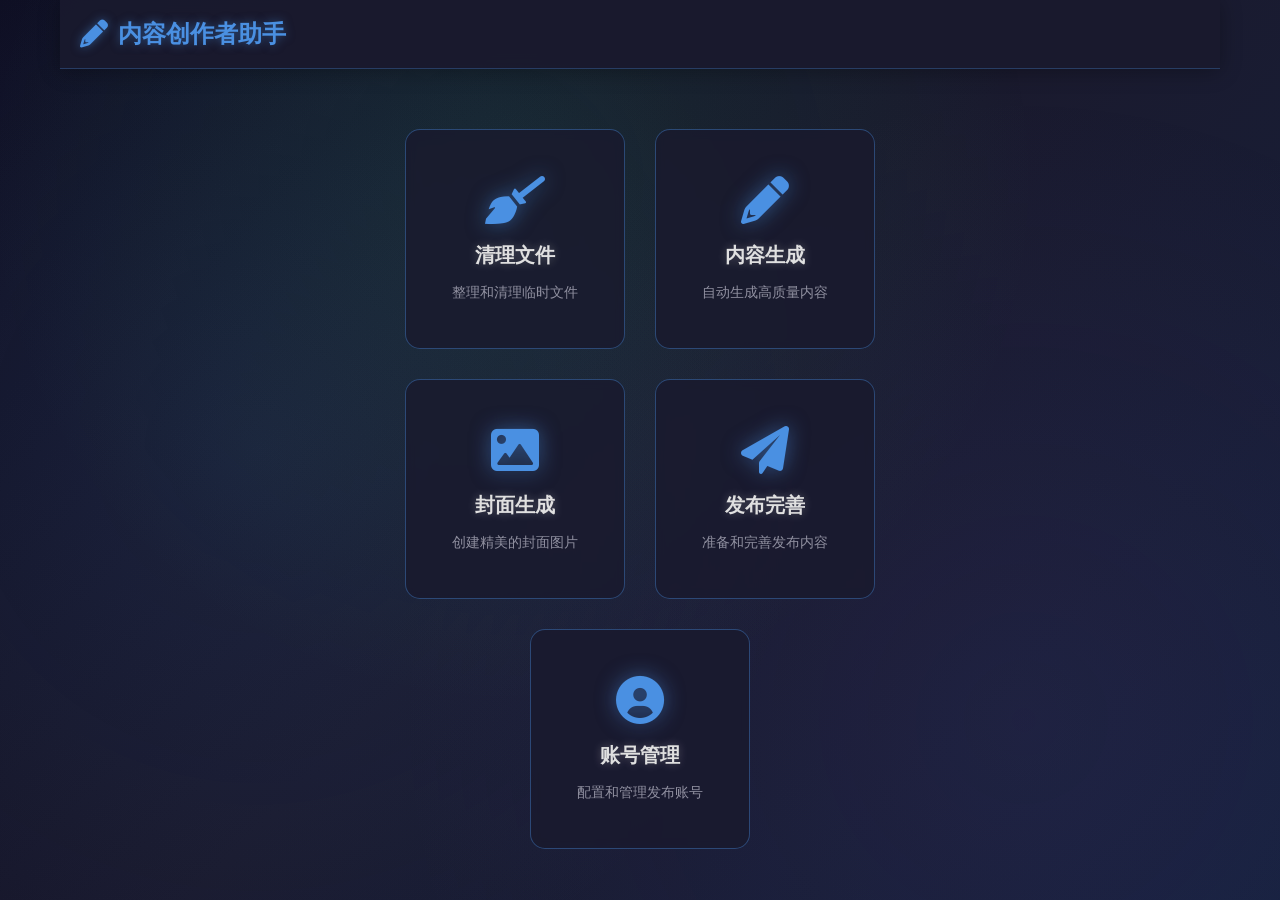
<file: frontend/html/index.html>
<!DOCTYPE html>
<html lang="zh-CN">

<head>
    <meta charset="UTF-8">
    <meta name="viewport" content="width=device-width, initial-scale=1.0">
    <title>内容创作者助手 - 导航页</title>
    <link rel="stylesheet" href="../css/style.css">
    <link rel="stylesheet" href="https://cdnjs.cloudflare.com/ajax/libs/font-awesome/6.0.0/css/all.min.css">
</head>

<body>
    <div class="container">
        <!-- 顶部导航栏 -->
        <header class="navbar">
            <h1 class="logo">
                <i class="fas fa-pencil-alt"></i>
                内容创作者助手
            </h1>

        </header>

        <section class="central-buttons">
            <div class="central-btn-row">
                <div class="central-btn" id="cleanFiles">
                    <i class="fas fa-broom"></i>
                    <h3>清理文件</h3>
                    <p>整理和清理临时文件</p>
                </div>
                <div class="central-btn" id="generateContent">
                    <i class="fas fa-pencil-alt"></i>
                    <h3>内容生成</h3>
                    <p>自动生成高质量内容</p>
                </div>
            </div>
            <div class="central-btn-row">
                <div class="central-btn" id="generateCover">
                    <i class="fas fa-image"></i>
                    <h3>封面生成</h3>
                    <p>创建精美的封面图片</p>
                </div>
                <div class="central-btn" id="publishContent">
                    <i class="fas fa-paper-plane"></i>
                    <h3>发布完善</h3>
                    <p>准备和完善发布内容</p>
                </div>
            </div>
            <div class="central-btn-row">
                <div class="central-btn" id="manageAccounts">
                    <i class="fas fa-user-circle"></i>
                    <h3>账号管理</h3>
                    <p>配置和管理发布账号</p>
                </div>
                <!-- <div class="central-btn" id="generateAd">
                    <i class="fas fa-ad"></i>
                    <h3>广告生成</h3>
                    <p>创建吸引人的广告内容</p>
                </div> -->
            </div>
        </section>

        <!-- 确认对话框 -->
        <div class="modal" id="confirm-modal">
            <div class="modal-content">
                <div class="modal-header">
                    <h3>确认清理</h3>
                    <button class="close-btn" id="close-modal">&times;</button>
                </div>
                <div class="modal-body">
                    <p>请选择要清理的目录：</p>
                    <div style="margin: 15px 0; text-align: left; padding-left: 20px;">
                        <div style="margin-bottom: 10px;">
                            <input type="checkbox" id="clean-cover" name="clean-target" value="cover" checked>
                            <label for="clean-cover">封面生成目录 (data/coverGeneration)</label>
                        </div>
                        <div>
                            <input type="checkbox" id="clean-publish" name="clean-target" value="publish" checked>
                            <label for="clean-publish">发布目录 (data/publish)</label>
                        </div>
                    </div>
                    <p class="warning" style="color: #dc3545; font-size: 0.9rem; margin-top: 10px;">
                        <i class="fas fa-exclamation-triangle"></i> 此操作不可恢复！
                    </p>
                </div>
                <div class="modal-footer">
                    <button class="btn btn-secondary" id="cancel-clean">取消</button>
                    <button class="btn btn-danger" id="confirm-clean">确认清理</button>
                </div>
            </div>
        </div>

        <!-- 成功提示 -->
        <div class="toast" id="success-toast">
            <i class="fas fa-check-circle"></i>
            <span>清理完成！</span>
        </div>
    </div>

    <script src="../js/script.js"></script>
</body>

</html>
</file>
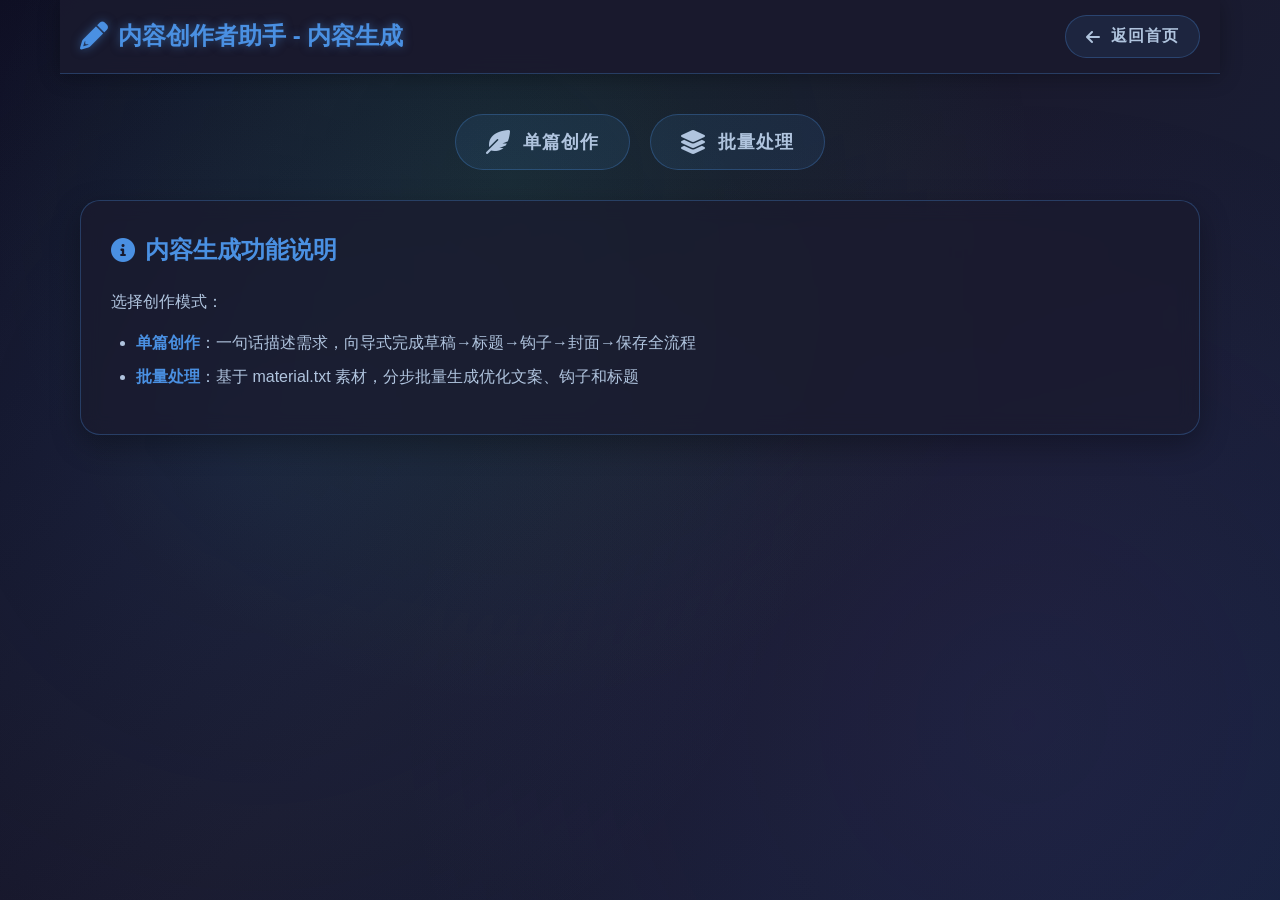
<file: frontend/html/content-generator.html>
<!DOCTYPE html>
<html lang="zh-CN">
<head>
    <meta charset="UTF-8">
    <meta name="viewport" content="width=device-width, initial-scale=1.0">
    <title>内容创作者助手 - 内容生成页</title>
    <link rel="stylesheet" href="../css/style.css">
    <link rel="stylesheet" href="../css/content-generator.css">
    <link rel="stylesheet" href="https://cdnjs.cloudflare.com/ajax/libs/font-awesome/6.0.0/css/all.min.css">
</head>
<body>
    <div class="container">
        <!-- 顶部导航栏 -->
        <header class="navbar">
            <h1 class="logo">
                <i class="fas fa-pencil-alt"></i>
                内容创作者助手 - 内容生成
            </h1>
            <button class="btn btn-back" id="back-btn">
                <i class="fas fa-arrow-left"></i>
                返回首页
            </button>
        </header>

        <!-- 内容生成页面主体 -->
        <main class="content-generator">
            <!-- 模式按钮区 -->
            <section class="content-functions">
                <div class="function-buttons">
                    <button class="btn function-btn" id="single-btn">
                        <i class="fas fa-feather-alt"></i>
                        <span>单篇创作</span>
                    </button>
                    <button class="btn function-btn" id="batch-btn">
                        <i class="fas fa-layer-group"></i>
                        <span>批量处理</span>
                    </button>
                </div>
            </section>

            <!-- 批量处理子按钮（默认隐藏） -->
            <section class="content-functions" id="batch-sub-section" style="display:none;">
                <div class="function-buttons">
                    <button class="btn function-btn batch-sub-btn" id="optimize-btn">
                        <i class="fas fa-pen-nib"></i>
                        <span>优化文案</span>
                    </button>
                    <button class="btn function-btn batch-sub-btn" id="hook-btn">
                        <i class="fas fa-play-circle"></i>
                        <span>生成钩子</span>
                    </button>
                    <button class="btn function-btn batch-sub-btn" id="title-btn">
                        <i class="fas fa-heading"></i>
                        <span>生成标题</span>
                    </button>
                </div>
            </section>

            <!-- 功能说明区 -->
            <section class="content-description">
                <div class="description-card">
                    <h2><i class="fas fa-info-circle"></i> 内容生成功能说明</h2>
                    <div class="description-content">
                        <p>选择创作模式：</p>
                        <ul>
                            <li><strong>单篇创作</strong>：一句话描述需求，向导式完成草稿→标题→钩子→封面→保存全流程</li>
                            <li><strong>批量处理</strong>：基于 material.txt 素材，分步批量生成优化文案、钩子和标题</li>
                        </ul>
                    </div>
                </div>
            </section>
        </main>
    </div>

    <script>
        window.addEventListener('DOMContentLoaded', () => {
            const backBtn = document.getElementById('back-btn');
            const singleBtn = document.getElementById('single-btn');
            const batchBtn = document.getElementById('batch-btn');
            const batchSubSection = document.getElementById('batch-sub-section');

            backBtn.addEventListener('click', () => {
                window.location.href = 'index.html';
            });

            singleBtn.addEventListener('click', () => {
                window.location.href = 'subpages/single-post.html';
            });

            batchBtn.addEventListener('click', () => {
                const isVisible = batchSubSection.style.display !== 'none';
                batchSubSection.style.display = isVisible ? 'none' : 'flex';
                batchBtn.classList.toggle('active', !isVisible);
            });

            document.getElementById('optimize-btn').addEventListener('click', () => {
                window.location.href = 'subpages/content-subpage.html';
            });
            document.getElementById('title-btn').addEventListener('click', () => {
                window.location.href = 'subpages/title-subpage.html';
            });
            document.getElementById('hook-btn').addEventListener('click', () => {
                window.location.href = 'subpages/hook-subpage.html';
            });
        });
    </script>
</body>
</html>
</file>
<file: frontend/css/style.css>
/* 自定义字体 */
@font-face {
    font-family: 'XinQingNian';
    src: url('../fonts/XinQingNian.otf') format('opentype');
    font-weight: normal;
    font-style: normal;
}

/* 全局样式重置 */
* {
    margin: 0;
    padding: 0;
    box-sizing: border-box;
}

body {
    font-family: 'Segoe UI', Tahoma, Geneva, Verdana, sans-serif;
    background: linear-gradient(135deg, #0f0f23 0%, #1a1a2e 50%, #16213e 100%);
    color: #e0e0e0;
    line-height: 1.6;
    min-height: 100vh;
    overflow-x: hidden;
    position: relative;
}

/* 科技感背景装饰 */
body::before {
    content: '';
    position: fixed;
    top: 0;
    left: 0;
    width: 100%;
    height: 100%;
    background: 
        radial-gradient(circle at 20% 50%, rgba(74, 144, 226, 0.1) 0%, transparent 50%),
        radial-gradient(circle at 80% 80%, rgba(101, 67, 154, 0.1) 0%, transparent 50%),
        radial-gradient(circle at 40% 20%, rgba(46, 204, 113, 0.1) 0%, transparent 50%);
    pointer-events: none;
    z-index: -1;
}

/* 容器样式 */
.container {
    max-width: 1200px;
    margin: 0 auto;
    padding: 0 20px;
}

/* 导航栏样式 */
.navbar {
    background: rgba(26, 26, 46, 0.95);
    backdrop-filter: blur(10px);
    border-bottom: 1px solid rgba(74, 144, 226, 0.3);
    box-shadow: 0 2px 20px rgba(0, 0, 0, 0.3);
    padding: 15px 20px;
    position: sticky;
    top: 0;
    z-index: 1000;
    display: flex;
    justify-content: space-between;
    align-items: center;
    max-width: 1200px;
    margin: 0 auto;
}

.logo {
    font-size: 24px;
    font-weight: 700;
    color: #4a90e2;
    display: flex;
    align-items: center;
    gap: 10px;
    text-shadow: 0 0 10px rgba(74, 144, 226, 0.5);
}

.logo i {
    font-size: 28px;
    animation: pulse 2s infinite;
}

.nav-menu {
    display: flex;
    gap: 15px;
}

.nav-btn {
    background: rgba(74, 144, 226, 0.1);
    border: 1px solid rgba(74, 144, 226, 0.3);
    color: #b0c4de;
    font-size: 16px;
    padding: 10px 20px;
    border-radius: 25px;
    cursor: pointer;
    display: flex;
    align-items: center;
    gap: 10px;
    transition: all 0.3s ease;
    position: relative;
    overflow: hidden;
}

.nav-btn::before {
    content: '';
    position: absolute;
    top: 0;
    left: -100%;
    width: 100%;
    height: 100%;
    background: linear-gradient(90deg, transparent, rgba(74, 144, 226, 0.2), transparent);
    transition: left 0.5s ease;
}

.nav-btn:hover::before {
    left: 100%;
}

.nav-btn:hover {
    background: rgba(74, 144, 226, 0.2);
    border-color: rgba(74, 144, 226, 0.6);
    color: #4a90e2;
    transform: translateY(-2px);
    box-shadow: 0 5px 15px rgba(74, 144, 226, 0.3);
}

.nav-btn.active {
    background: linear-gradient(135deg, #4a90e2, #65439a);
    border-color: #4a90e2;
    color: white;
    box-shadow: 0 5px 15px rgba(74, 144, 226, 0.4), 0 0 20px rgba(74, 144, 226, 0.2);
}

.nav-btn i {
    font-size: 18px;
    z-index: 1;
}

/* 主内容区样式 */
.main-content {
    padding: 60px 0;
    text-align: center;
}

/* 科技感中央按钮区 */
.central-buttons {
    display: flex;
    flex-direction: column;
    align-items: center;
    gap: 30px;
    max-width: 1000px;
    margin: 0 auto;
    margin-top: 60px;
}

/* 中央按钮行 */
.central-btn-row {
    display: flex;
    justify-content: center;
    gap: 30px;
    flex-wrap: wrap;
}

/* 第一行（两个按钮） */
.central-btn-row:first-child {
    max-width: 500px;
}

/* 第二行（三个按钮） */
.central-btn-row:last-child {
    max-width: 750px;
}

.central-btn {
    background: rgba(26, 26, 46, 0.8);
    border: 1px solid rgba(74, 144, 226, 0.4);
    border-radius: 15px;
    padding: 30px;
    width: 220px;
    height: 220px;
    display: flex;
    flex-direction: column;
    justify-content: center;
    align-items: center;
    cursor: pointer;
    transition: all 0.3s ease;
    position: relative;
    overflow: hidden;
    backdrop-filter: blur(5px);
}

.central-btn::before {
    content: '';
    position: absolute;
    top: 0;
    left: 0;
    right: 0;
    height: 3px;
    background: linear-gradient(90deg, #4a90e2, #65439a, #2ecc71);
    transform: scaleX(0);
    transition: transform 0.3s ease;
}

.central-btn:hover::before {
    transform: scaleX(1);
}

.central-btn:hover {
    background: rgba(32, 32, 64, 0.9);
    border-color: rgba(74, 144, 226, 0.8);
    transform: translateY(-10px);
    box-shadow: 
        0 10px 30px rgba(0, 0, 0, 0.4),
        0 0 20px rgba(74, 144, 226, 0.3),
        inset 0 0 30px rgba(74, 144, 226, 0.05);
}

.central-btn i {
    font-size: 48px;
    color: #4a90e2;
    margin-bottom: 15px;
    text-shadow: 0 0 20px rgba(74, 144, 226, 0.5);
    transition: all 0.3s ease;
}

.central-btn:hover i {
    transform: scale(1.2) rotate(5deg);
    color: #5fa3ff;
}

.central-btn h3 {
    font-size: 20px;
    color: #e0e0e0;
    margin-bottom: 10px;
    text-shadow: 0 0 10px rgba(224, 224, 224, 0.3);
}

.central-btn p {
    font-size: 14px;
    color: #9090a0;
    margin: 0;
}

/* 模态框样式 */
.modal {
    display: none;
    position: fixed;
    z-index: 2000;
    left: 0;
    top: 0;
    width: 100%;
    height: 100%;
    background: rgba(0, 0, 0, 0.7);
    backdrop-filter: blur(5px);
    animation: fadeIn 0.3s ease;
}

.modal.show {
    display: flex;
    justify-content: center;
    align-items: center;
}

.modal-content {
    background: rgba(26, 26, 46, 0.95);
    border: 1px solid rgba(74, 144, 226, 0.4);
    border-radius: 15px;
    max-width: 400px;
    width: 90%;
    box-shadow: 0 15px 50px rgba(0, 0, 0, 0.5), 0 0 30px rgba(74, 144, 226, 0.2);
    animation: slideIn 0.3s ease;
    backdrop-filter: blur(10px);
}

.modal-header {
    display: flex;
    justify-content: space-between;
    align-items: center;
    padding: 20px 25px;
    border-bottom: 1px solid rgba(74, 144, 226, 0.3);
}

.modal-header h3 {
    font-size: 20px;
    color: #4a90e2;
    text-shadow: 0 0 10px rgba(74, 144, 226, 0.5);
}

.close-btn {
    background-color: transparent;
    border: none;
    font-size: 24px;
    color: #9090a0;
    cursor: pointer;
    padding: 0;
    width: 30px;
    height: 30px;
    display: flex;
    justify-content: center;
    align-items: center;
    border-radius: 50%;
    transition: all 0.3s ease;
}

.close-btn:hover {
    background: rgba(74, 144, 226, 0.2);
    color: #4a90e2;
    transform: rotate(90deg);
}

.modal-body {
    padding: 25px;
}

.modal-body p {
    margin-bottom: 15px;
    color: #b0c4de;
}

.modal-body .warning {
    color: #e74c3c;
    font-weight: 600;
    margin-bottom: 0;
    text-shadow: 0 0 10px rgba(231, 76, 60, 0.3);
}

.modal-footer {
    display: flex;
    justify-content: flex-end;
    gap: 15px;
    padding: 15px 25px 25px;
}

/* 按钮样式 */
.btn {
    padding: 12px 25px;
    border: none;
    border-radius: 25px;
    font-size: 16px;
    font-weight: 600;
    cursor: pointer;
    transition: all 0.3s ease;
    position: relative;
    overflow: hidden;
    text-transform: uppercase;
    letter-spacing: 1px;
}

.btn-secondary {
    background: rgba(224, 224, 224, 0.1);
    border: 1px solid rgba(224, 224, 224, 0.3);
    color: #b0c4de;
}

.btn-secondary:hover {
    background: rgba(224, 224, 224, 0.2);
    border-color: rgba(224, 224, 224, 0.5);
    box-shadow: 0 0 15px rgba(224, 224, 224, 0.3);
}

.btn-danger {
    background: linear-gradient(135deg, #e74c3c, #c0392b);
    color: white;
    border: 1px solid rgba(231, 76, 60, 0.3);
}

.btn-danger:hover {
    background: linear-gradient(135deg, #c0392b, #e74c3c);
    box-shadow: 0 5px 15px rgba(231, 76, 60, 0.4), 0 0 20px rgba(231, 76, 60, 0.2);
    transform: translateY(-2px);
}

/* 返回按钮样式 */
.btn-back {
    background: rgba(74, 144, 226, 0.1);
    border: 1px solid rgba(74, 144, 226, 0.3);
    color: #b0c4de;
    font-size: 16px;
    padding: 10px 20px;
    border-radius: 25px;
    cursor: pointer;
    display: flex;
    align-items: center;
    gap: 10px;
    transition: all 0.3s ease;
    position: relative;
    overflow: hidden;
}

.btn-back::before {
    content: '';
    position: absolute;
    top: 0;
    left: -100%;
    width: 100%;
    height: 100%;
    background: linear-gradient(90deg, transparent, rgba(74, 144, 226, 0.2), transparent);
    transition: left 0.5s ease;
}

.btn-back:hover::before {
    left: 100%;
}

.btn-back:hover {
    background: rgba(74, 144, 226, 0.2);
    border-color: rgba(74, 144, 226, 0.6);
    color: #4a90e2;
    transform: translateY(-2px);
    box-shadow: 0 5px 15px rgba(74, 144, 226, 0.3);
}

/* 提示框样式 */
.toast {
    position: fixed;
    bottom: 30px;
    right: 30px;
    background: rgba(46, 204, 113, 0.9);
    border: 1px solid rgba(46, 204, 113, 0.4);
    color: white;
    padding: 15px 20px;
    border-radius: 10px;
    display: flex;
    align-items: center;
    gap: 10px;
    box-shadow: 0 5px 20px rgba(0, 0, 0, 0.3), 0 0 15px rgba(46, 204, 113, 0.3);
    transform: translateX(400px);
    transition: transform 0.3s ease;
    z-index: 2000;
    backdrop-filter: blur(5px);
}

.toast.show {
    transform: translateX(0);
}

.toast i {
    font-size: 20px;
    animation: bounce 0.5s ease;
}

/* 动画效果 */
@keyframes fadeIn {
    from { opacity: 0; }
    to { opacity: 1; }
}

@keyframes slideIn {
    from { transform: translateY(-50px); opacity: 0; }
    to { transform: translateY(0); opacity: 1; }
}

@keyframes pulse {
    0%, 100% { opacity: 1; }
    50% { opacity: 0.7; }
}

@keyframes bounce {
    0%, 100% { transform: translateY(0); }
    50% { transform: translateY(-5px); }
}

@keyframes glow {
    0%, 100% { box-shadow: 0 0 10px rgba(74, 144, 226, 0.5); }
    50% { box-shadow: 0 0 20px rgba(74, 144, 226, 0.8); }
}



/* 响应式设计 */
@media (max-width: 768px) {
    .navbar {
        flex-direction: column;
        gap: 20px;
    }
    
    .nav-menu {
        flex-wrap: wrap;
        justify-content: center;
    }
    
    .nav-btn {
        font-size: 14px;
        padding: 8px 15px;
    }
    
    .central-buttons {
        gap: 20px;
    }
    
    .central-btn {
        width: 180px;
        height: 180px;
        padding: 20px;
    }
    
    .central-btn i {
        font-size: 40px;
    }
    
    .central-btn h3 {
        font-size: 18px;
    }
    
    .modal-footer {
        flex-direction: column;
    }
    
    .btn {
        width: 100%;
    }
}

@media (max-width: 480px) {
    .central-buttons {
        grid-template-columns: 1fr;
        gap: 15px;
    }
    
    .central-btn {
        width: 100%;
        max-width: 280px;
    }
    
    .nav-menu {
        gap: 10px;
    }
    
    .nav-btn {
        font-size: 12px;
        padding: 6px 10px;
    }
    
    .nav-btn span {
        display: none;
    }
    
    .logo {
        font-size: 20px;
    }
    
    .logo i {
        font-size: 24px;
    }
}
</file>
<file: frontend/css/content-generator.css>
/* 内容生成页样式 */
/* 内容生成页主体容器 */
.content-generator {
    padding: 30px 0;
    display: flex;
    flex-direction: column;
    align-items: center;
    gap: 30px;
    max-width: 1200px;
    margin: 0 auto;
    padding: 40px 20px;
}

/* 功能按钮区 */
.content-functions {
    width: 100%;
    max-width: 1200px;
    display: flex;
    justify-content: center;
}

/* 功能按钮样式 */
.function-btn {
    background: rgba(74, 144, 226, 0.1);
    border: 1px solid rgba(74, 144, 226, 0.3);
    color: #b0c4de;
    font-size: 18px;
    padding: 15px 30px;
    border-radius: 30px;
    cursor: pointer;
    display: flex;
    align-items: center;
    gap: 12px;
    transition: all 0.3s ease;
    position: relative;
    overflow: hidden;
}

.function-btn::before {
    content: '';
    position: absolute;
    top: 0;
    left: -100%;
    width: 100%;
    height: 100%;
    background: linear-gradient(90deg, transparent, rgba(74, 144, 226, 0.2), transparent);
    transition: left 0.5s ease;
}

.function-btn:hover::before {
    left: 100%;
}

.function-btn:hover {
    background: rgba(74, 144, 226, 0.2);
    border-color: rgba(74, 144, 226, 0.6);
    color: #4a90e2;
    transform: translateY(-2px);
    box-shadow: 0 5px 15px rgba(74, 144, 226, 0.3);
}

.function-btn i {
    font-size: 24px;
}

/* 功能说明区 */
.content-description {
    width: 100%;
    max-width: 1200px;
    display: flex;
    justify-content: center;
}

.description-card {
    background: rgba(26, 26, 46, 0.7);
    border: 1px solid rgba(74, 144, 226, 0.3);
    border-radius: 20px;
    padding: 30px;
    box-shadow: 0 10px 30px rgba(0, 0, 0, 0.3);
    backdrop-filter: blur(10px);
    width: 100%;
}

.description-card h2 {
    margin: 0 0 20px 0;
    color: #4a90e2;
    font-size: 24px;
    display: flex;
    align-items: center;
    gap: 10px;
}

.description-content {
    color: #b0c4de;
    line-height: 1.6;
}

.description-content p {
    margin: 0 0 15px 0;
}

.description-content ul {
    margin: 0 0 15px 0;
    padding-left: 25px;
}

.description-content li {
    margin: 8px 0;
}

.description-content strong {
    color: #4a90e2;
}

/* 功能按钮容器 */
.function-buttons {
    display: flex;
    gap: 20px;
    flex-wrap: wrap;
    justify-content: center;
}

/* 响应式设计 */
@media (max-width: 768px) {
    .function-buttons {
        flex-direction: column;
        width: 100%;
        max-width: 300px;
    }

    .function-btn {
        justify-content: center;
        width: 100%;
    }

    .description-card {
        padding: 20px;
    }

    .description-card h2 {
        font-size: 20px;
    }
}

/* 导航按钮容器 */
.nav-buttons {
    display: flex;
    gap: 10px;
}


/* 轮播图样式已移除 */

/* 轮播图导航按钮样式已移除 */



/* 轮播图指示器样式已移除 */

/* 区域标题 */
.section-title {
    font-size: 22px;
    font-weight: 700;
    color: #4a90e2;
    display: flex;
    align-items: center;
    gap: 10px;
    margin-bottom: 30px;
    text-shadow: 0 0 10px rgba(74, 144, 226, 0.5);
}

.section-title i {
    font-size: 24px;
    animation: pulse 2s infinite;
}

/* 素材展示区 */
.material-section {
    margin-bottom: 50px;
}

.material-grid {
    display: grid;
    grid-template-columns: repeat(auto-fit, minmax(300px, 1fr));
    gap: 20px;
    padding: 20px;
    max-width: 1200px;
    margin: 0 auto;
}

.material-card {
    background: rgba(26, 26, 46, 0.8);
    border: 1px solid rgba(74, 144, 226, 0.4);
    border-radius: 12px;
    padding: 20px;
    display: flex;
    flex-direction: column;
    gap: 15px;
    transition: all 0.3s ease;
    backdrop-filter: blur(5px);
    cursor: pointer;
}

.material-card:hover {
    background: rgba(32, 32, 64, 0.9);
    border-color: rgba(74, 144, 226, 0.8);
    /* 移除悬浮放大效果，只保留背景和边框变化 */
    box-shadow: 0 5px 15px rgba(0, 0, 0, 0.2), 0 0 10px rgba(74, 144, 226, 0.1);
}

.material-preview {
    display: flex;
    justify-content: center;
    align-items: center;
    height: 60px;
    background: rgba(74, 144, 226, 0.1);
    border-radius: 8px;
}

.material-preview i {
    font-size: 32px;
    color: #4a90e2;
    text-shadow: 0 0 10px rgba(74, 144, 226, 0.5);
}

.material-info h3 {
    font-size: 18px;
    color: #e0e0e0;
    margin: 0;
}

.material-preview-text {
    font-size: 14px;
    color: #9090a0;
    margin: 0;
    line-height: 1.5;
}

/* 模型选择器 */
.model-selector-wrap {
    display: inline-flex;
    align-items: center;
    gap: 8px;
    margin-bottom: 16px;
    background: rgba(255,255,255,0.07);
    border: 1px solid rgba(255,255,255,0.15);
    border-radius: 20px;
    padding: 6px 16px;
}

.model-selector-wrap label {
    color: #aaa;
    font-size: 13px;
    white-space: nowrap;
}

.model-select {
    background: transparent;
    border: none;
    color: #e0e0e0;
    font-size: 13px;
    cursor: pointer;
    outline: none;
    min-width: 200px;
}

.model-select option {
    background: #2a2a3a;
    color: #e0e0e0;
}

/* 操作区 */
.action-section {
    text-align: center;
    margin-bottom: 50px;
}

.generate-btn {
    background: linear-gradient(135deg, #4a90e2, #65439a);
    color: white;
    font-size: 18px;
    padding: 15px 40px;
    border: none;
    border-radius: 30px;
    cursor: pointer;
    display: inline-flex;
    align-items: center;
    justify-content: center;
    gap: 10px;
    transition: all 0.3s ease;
    box-shadow: 0 5px 15px rgba(74, 144, 226, 0.3), 0 0 20px rgba(74, 144, 226, 0.2);
}

.generate-btn:hover {
    background: linear-gradient(135deg, #65439a, #4a90e2);
    transform: translateY(-3px);
    box-shadow: 0 8px 25px rgba(74, 144, 226, 0.5), 0 0 30px rgba(74, 144, 226, 0.3);
}

.generate-btn i {
    font-size: 20px;
}

/* 结果展示区 */
.result-section {
    margin-bottom: 40px;
}

.result-grid {
    display: grid;
    grid-template-columns: repeat(auto-fit, minmax(300px, 1fr));
    gap: 20px;
    padding: 20px;
    max-width: 1200px;
    margin: 0 auto;
}

.result-card {
    background: rgba(26, 26, 46, 0.8);
    border: 1px solid rgba(74, 144, 226, 0.4);
    border-radius: 15px;
    padding: 25px;
    transition: all 0.3s ease;
    backdrop-filter: blur(5px);
    cursor: pointer;
    /* 移除固定高度限制，允许内容自然扩展 */
    min-height: auto;
    height: auto;
}

.result-card:hover {
    background: rgba(32, 32, 64, 0.9);
    border-color: rgba(74, 144, 226, 0.8);
    box-shadow: 0 10px 30px rgba(0, 0, 0, 0.3), 0 0 20px rgba(74, 144, 226, 0.2);
}

.result-card-title {
    font-size: 18px;
    color: #4a90e2;
    display: flex;
    align-items: center;
    gap: 10px;
    margin-bottom: 20px;
    text-shadow: 0 0 10px rgba(74, 144, 226, 0.5);
}

.result-card-title i {
    font-size: 20px;
}

.result-content {
    padding: 15px;
    background: rgba(74, 144, 226, 0.05);
    border-radius: 8px;
    border: 1px solid rgba(74, 144, 226, 0.2);
    box-shadow: 0 4px 8px rgba(0, 0, 0, 0.1);
    transition: all 0.3s ease;
    /* 移除固定高度限制，允许内容自然扩展 */
    height: auto;
    overflow: visible;
}

/* 标题和钩子之间的分界线 */
.result-title,
.result-hook {
    margin-bottom: 20px;
    padding: 15px;
    border: 1px solid rgba(74, 144, 226, 0.5);
    border-radius: 8px;
    background: rgba(255, 255, 255, 0.05);
    position: relative;
}

.result-title::after {
    content: '';
    position: absolute;
    bottom: -1px;
    left: 0;
    width: 100%;
    height: 1px;
    background: #4a90e2;
    border-radius: 2px;
    box-shadow: 0 0 10px rgba(74, 144, 226, 0.5);
    display: none;
}

/* 标题和钩子内容样式 */
.result-title h4,
.result-hook h4 {
    font-size: 16px;
    color: #4a90e2;
    margin-bottom: 10px;
    font-weight: 600;
}

.result-title p,
.result-hook p {
    font-size: 14px;
    color: #e0e0e0;
    line-height: 1.6;
    margin: 0;
    white-space: pre-wrap;
    /* 确保换行符能够正确显示 */
    word-wrap: break-word;
    /* 防止长单词溢出 */
}

/* 结果列表样式 */
.result-list {
    display: flex;
    flex-direction: row;
    gap: 0;
}

.result-item {
    display: flex;
    gap: 0;
    align-items: flex-start;
    background: transparent;
    border: none;
    padding: 0;
    border-radius: 0;
    transition: none;
    width: 100%;
}

.result-item:hover {
    background: transparent;
    transform: none;
}

.item-number {
    background: #4a90e2;
    color: white;
    border-radius: 50%;
    width: 24px;
    height: 24px;
    display: flex;
    align-items: center;
    justify-content: center;
    font-size: 12px;
    font-weight: bold;
    flex-shrink: 0;
    box-shadow: 0 0 10px rgba(74, 144, 226, 0.5);
}

.item-content {
    font-size: 14px;
    color: #cccccc;
    line-height: 1.6;
    margin: 0;
    white-space: normal;
    overflow: visible;
    text-overflow: clip;
    word-break: break-word;
}

/* 加载状态样式 */
.loading-state {
    display: flex;
    flex-direction: column;
    align-items: center;
    justify-content: center;
    padding: 40px;
    color: #3498db;
}

.loading-state i {
    font-size: 36px;
    margin-bottom: 15px;
    animation: spin 1s linear infinite;
}

/* 错误状态样式 */
.error-state {
    display: flex;
    flex-direction: column;
    align-items: center;
    justify-content: center;
    padding: 40px;
    color: #e74c3c;
    text-align: center;
}

.error-state i {
    font-size: 36px;
    margin-bottom: 15px;
}

/* 旋转动画 */
@keyframes spin {
    0% {
        transform: rotate(0deg);
    }

    100% {
        transform: rotate(360deg);
    }
}

/* 整合后的结果卡片内部样式 */
.result-title,
.result-hook {
    margin-bottom: 20px;
}

.result-title:last-child,
.result-hook:last-child {
    margin-bottom: 0;
}

.result-title h4,
.result-hook h4 {
    color: #4a90e2;
    margin-bottom: 10px;
    font-size: 16px;
    font-weight: 600;
}

.result-title p,
.result-hook p {
    color: #b0c4de;
    line-height: 1.6;
    margin: 0;
}

.result-content p {
    color: #b0c4de;
    line-height: 1.6;
    margin: 0;
}

.result-content .placeholder {
    color: #607080;
    font-style: italic;
}

/* 筛选结果模块样式 */
.filter-section {
    margin-bottom: 50px;
}

.filter-grid {
    display: grid;
    grid-template-columns: repeat(auto-fit, minmax(300px, 1fr));
    gap: 20px;
    padding: 20px;
    max-width: 1200px;
    margin: 0 auto;
}

.filter-card {
    background: rgba(26, 26, 46, 0.8);
    border: 1px solid rgba(74, 144, 226, 0.4);
    border-radius: 15px;
    padding: 25px;
    transition: all 0.3s ease;
    backdrop-filter: blur(5px);
}

.filter-card:hover {
    background: rgba(32, 32, 64, 0.9);
    border-color: rgba(74, 144, 226, 0.8);
    box-shadow: 0 10px 30px rgba(0, 0, 0, 0.3), 0 0 20px rgba(74, 144, 226, 0.2);
}

.filter-card h3 {
    color: #4a90e2;
    margin-bottom: 20px;
    font-size: 18px;
    font-weight: 600;
}

.filter-field {
    margin-bottom: 20px;
}

.filter-field label {
    display: block;
    color: #b0c4de;
    margin-bottom: 8px;
    font-size: 14px;
    font-weight: 500;
}

.filter-field input,
.filter-field textarea {
    width: 100%;
    padding: 12px;
    background: rgba(74, 144, 226, 0.05);
    border: 1px solid rgba(74, 144, 226, 0.2);
    border-radius: 8px;
    color: #e0e0e0;
    font-size: 14px;
    resize: vertical;
}

.filter-field input:focus,
.filter-field textarea:focus {
    outline: none;
    border-color: #4a90e2;
    box-shadow: 0 0 0 2px rgba(74, 144, 226, 0.2);
}

.filter-field textarea {
    min-height: 100px;
    line-height: 1.6;
}

.filter-placeholder {
    display: flex;
    flex-direction: column;
    align-items: center;
    justify-content: center;
    padding: 60px 20px;
    color: #607080;
    font-style: italic;
    text-align: center;
    background: rgba(26, 26, 46, 0.6);
    border: 1px dashed rgba(74, 144, 226, 0.3);
    border-radius: 15px;
    width: 100%;
    max-width: 800px;
    margin: 0 auto;
}

/* 操作区样式增强 */
.action-section {
    display: flex;
    gap: 20px;
    justify-content: center;
    flex-wrap: wrap;
    margin-bottom: 50px;
}

.organize-btn {
    background: linear-gradient(135deg, #2ecc71, #27ae60);
    color: white;
    font-size: 18px;
    padding: 15px 40px;
    border: none;
    border-radius: 30px;
    cursor: pointer;
    display: flex;
    align-items: center;
    gap: 10px;
    transition: all 0.3s ease;
    box-shadow: 0 5px 15px rgba(46, 204, 113, 0.3), 0 0 20px rgba(46, 204, 113, 0.2);
}

.organize-btn:hover {
    background: linear-gradient(135deg, #27ae60, #2ecc71);
    transform: translateY(-3px);
    box-shadow: 0 8px 25px rgba(46, 204, 113, 0.5), 0 0 30px rgba(46, 204, 113, 0.3);
}

.organize-btn i {
    font-size: 20px;
}

.organize-btn:disabled {
    background: #95a5a6;
    cursor: not-allowed;
    transform: none;
    box-shadow: none;
    opacity: 0.7;
}

/* 画布网格布局 */
.canvas-grid {
    display: grid;
    grid-template-columns: repeat(3, 1fr);
    /* 强制3列 */
    gap: 20px;
    padding: 20px;
    width: 100%;
    max-width: 1400px;
    /* 限制最大宽度，避免太大 */
    margin: 0 auto;
}

.canvas-wrapper {
    background: #f5f5f5;
    box-shadow: 0 5px 15px rgba(0, 0, 0, 0.2);
    border-radius: 4px;
    overflow: hidden;
    display: flex;
    justify-content: center;
    align-items: center;
    aspect-ratio: 1 / 1;
    /* 保持1:1或根据内容调整，这里设为正方形容器 */
    width: 100%;
}

/* 响应式调整：屏幕较窄时回退到2列或1列 */
@media (max-width: 1024px) {
    .canvas-grid {
        grid-template-columns: repeat(2, 1fr);
    }
}

@media (max-width: 768px) {
    .canvas-grid {
        grid-template-columns: 1fr;
    }
}

/* 确保canvas容器正确显示 */
.canvas-container {
    width: 100%;
}
</file>
